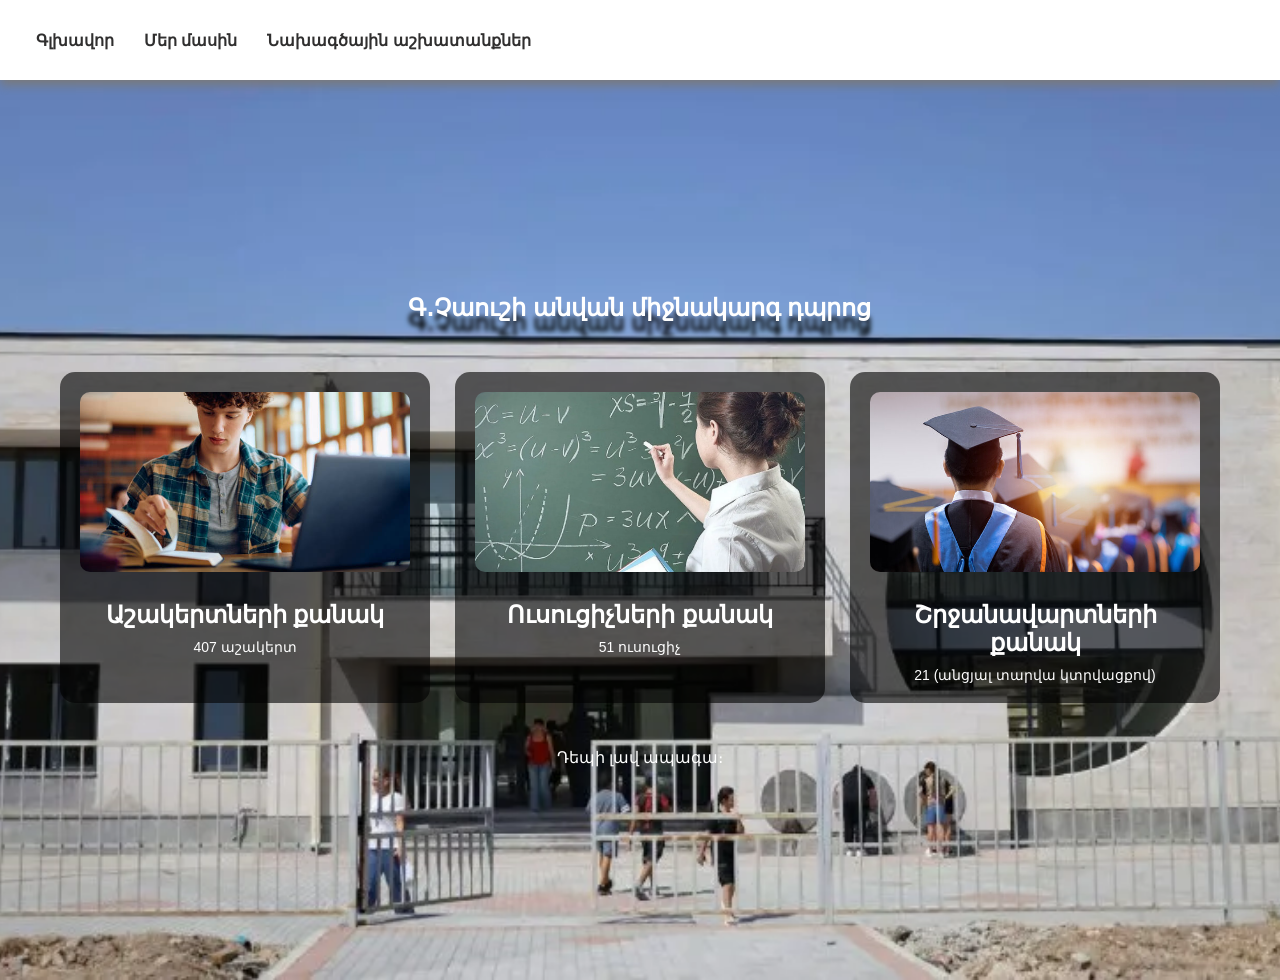
<file: pages/index.html>
<!doctype html>
<html lang="en">
  <head>
    <meta charset="UTF-8" />
    <meta name="viewport" content="width=device-width, initial-scale=1.0" />
    <title>Գ․Չաուշի անվան միջնակարգ դպրոց</title>
   
  </head>
  <link rel="stylesheet" href="../style/about.css" />
  <link rel="stylesheet" href="../style/home.css" />
  <body>
    <nav class="topbar">
      <ul class="links">
        <li><a href="../pages/index.html">Գլխավոր</a></li>
        <li><a href="../pages/about.html">Մեր մասին</a></li>
        <li><a href="">Նախագծային աշխատանքներ</a></li>
      </ul>

      <button class="burger" onclick="toggleNav()">
        <!-- Hamburger icon -->
        <svg
          class="hamburger-icon"
          width="28"
          height="28"
          viewBox="0 0 24 24"
          fill="none"
          aria-hidden="true"
        >
          <path
            d="M4 7h16M4 12h16M4 17h16"
            stroke="currentColor"
            stroke-width="2"
            stroke-linecap="round"
          />
        </svg>
        <!-- Close (X) icon -->
        <svg
          class="close-icon"
          width="28"
          height="28"
          viewBox="0 0 24 24"
          fill="none"
          aria-hidden="true"
        >
          <path
            d="M18 6L6 18M6 6l12 12"
            stroke="currentColor"
            stroke-width="2"
            stroke-linecap="round"
          />
        </svg>
      </button>
    </nav>
    <div class="overlay" onclick="closeNav()"></div>

    <aside class="drawer" aria-label="Mobile menu">
      <a href="../pages/index.html" onclick="closeNav()">Գլխավոր</a>
      <a href="../pages/about.html" onclick="closeNav()">Մեր մասին</a>
    </aside>

    <script>
      function toggleNav() {
        document.body.classList.toggle("nav-open");
      }
      function closeNav() {
        document.body.classList.remove("nav-open");
      }
    </script>
    <section class="SectionThreeCards">
      <div class="ContainerThreeCards">
        <h1 class="title">Գ․Չաուշի անվան միջնակարգ դպրոց</h1>

        <div class="CardsContent">
          <div class="cards">
            <img src="../img/istockphoto-1912514194-612x612.jpg" alt="" />
            <h2>Աշակերտների քանակ</h2>
            <p>407 աշակերտ</p>
          </div>

          <div class="cards">
            <img src="../img/rs.webp" alt="" />
            <h2>Ուսուցիչների քանակ</h2>
            <p>51 ուսուցիչ</p>
          </div>

          <div class="cards">
            <img src="../img/gr.jpg" alt="" />
            <h2>Շրջանավարտների քանակ</h2>
            <p>21 (անցյալ տարվա կտրվացքով)</p>
          </div>

          <div class="text">
            <p>Դեպի լավ ապագա։</p>
          </div>
        </div>
      </div>
    </section>
  </body>
</html>
</file>
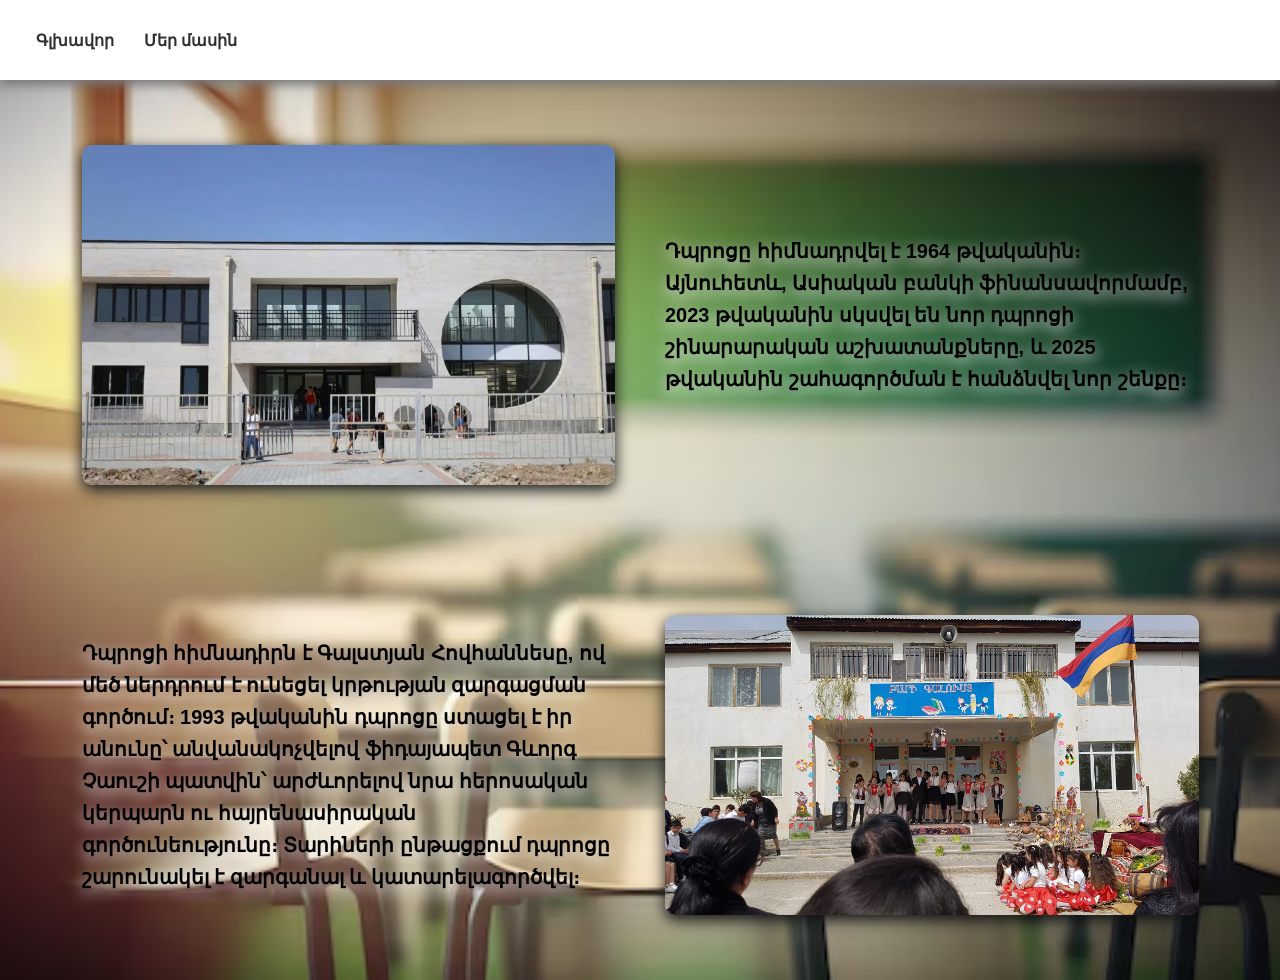
<file: pages/about.html>
<!doctype html>
<html lang="hy">
  <head>
    <meta charset="utf-8" />
    <meta name="viewport" content="width=device-width, initial-scale=1" />
    <title>Գ․Չաուշի անվան միջնակարգ դպրոց</title>
    <link rel="stylesheet" href="../style/about.css" />
  </head>
  <body>
    <nav class="topbar">
      <ul class="links">
        <li><a href="../pages/home.html">Գլխավոր</a></li>
        <li><a href="../pages/about.html">Մեր մասին</a></li>
        <!-- <li><a href="">Նախագծային աշխատանքներ</a></li> -->
      </ul>

      <button class="burger" onclick="toggleNav()">
        <!-- Hamburger icon -->
        <svg
          class="hamburger-icon"
          width="28"
          height="28"
          viewBox="0 0 24 24"
          fill="none"
          aria-hidden="true"
        >
          <path
            d="M4 7h16M4 12h16M4 17h16"
            stroke="currentColor"
            stroke-width="2"
            stroke-linecap="round"
          />
        </svg>
        <!-- Close (X) icon -->
        <svg
          class="close-icon"
          width="28"
          height="28"
          viewBox="0 0 24 24"
          fill="none"
          aria-hidden="true"
        >
          <path
            d="M18 6L6 18M6 6l12 12"
            stroke="currentColor"
            stroke-width="2"
            stroke-linecap="round"
          />
        </svg>
      </button>
    </nav>

    <div class="overlay" onclick="closeNav()"></div>

    <aside class="drawer" aria-label="Mobile menu">
      <a href="../pages/home.html" onclick="closeNav()">Գլխավոր</a>
      <a href="../pages/about.html" onclick="closeNav()">Մեր մասին</a>
      <!-- <a href="#" onclick="closeNav()">Ծառայություններ</a>
      <a href="#" onclick="closeNav()">Կապ</a> -->
    </aside>

    <header>
      <section class="sectionOne">
        <div class="container">
          <div class="imgwrapwr">
            <img src="../img/sasunikdp2.webp" alt="School image" />
          </div>
          <div class="comtetwraper">
            <div class="content">
              <p>
                Դպրոցը հիմնադրվել է <span class="bold">1964</span> թվականին։ Այնուհետև, Ասիական բանկի
                ֆինանսավորմամբ, <span class="bold">2023</span> թվականին սկսվել են նոր դպրոցի շինարարական
                աշխատանքները, և <span class="bold">2025</span> թվականին շահագործման է հանձնվել նոր շենքը։
              </p>
            </div>
          </div>
        </div> <div class="container">
          <div class="comtetwraper">
            <div class="content">
              <p>
                Դպրոցի հիմնադիրն է Գալստյան Հովհաննեսը, ով մեծ ներդրում է ունեցել
                կրթության զարգացման գործում։ 1993 թվականին դպրոցը ստացել է իր
                անունը՝ անվանակոչվելով ֆիդայապետ Գևորգ Չաուշի պատվին՝ արժևորելով
                նրա հերոսական կերպարն ու հայրենասիրական գործունեությունը։
                Տարիների ընթացքում դպրոցը շարունակել է զարգանալ և
                կատարելագործվել։
              </p>
            </div>
          </div>
          <div class="imgwrapwr">
            <img src="../img/hindp.jpg" alt="" />
          </div>
        </div>

      </section>
     
      <section class="sectionTwoCard">
        <div class="containerTwoCard">
          <div class="ContentCards">
            <div class="card1"></div>
            <div class="card2"></div>
          </div>
        </div>
      </section>
    </header>

    <script>
      function toggleNav() {
        document.body.classList.toggle("nav-open");
      }
      function closeNav() {
        document.body.classList.remove("nav-open");
      }
    </script>
  </body>
</html>
</file>
<file: style/about.css>
* {
  margin: 0;
  padding: 0;
  box-sizing: border-box;
}
:root {
  --nav-h: 80px;
  --nav-bg: rgba(0, 0, 0, 0.6);
  --drawer-bg: #111;
  --overlay: rgba(0, 0, 0, 0.55);
}

body {
  margin: 0;
  font-family: Arial, sans-serif;
}


/* Top bar */
.topbar {
  height: var(--nav-h);
  display: flex;
  align-items: center;
  justify-content: space-between;
  padding: 0 16px;
  /* background: var(--nav-bg); */
  background: rgb(255 255 255 / 60%);
  color: #fff;
  position: sticky;
  top: 0;
  z-index: 50;
  backdrop-filter: blur(6px);
  box-shadow: 0px 5px 10px rgb(122, 121, 121);
}


/* Desktop nav */
.links {
  display: flex;
  gap: 30px;
  list-style: none;
  margin: 0;
  padding: 20px;
}

.links a {
  font-weight: bold;
  color: #302f2f;
  text-decoration: none;
  font-size: 16px;
  transition: all 0.5s;
}
.links a:hover {
  color: rgb(177, 211, 211);
}

/* Burger button */
.burger {
  display: none; /* ՀԻՄՆԱԿԱՆՈՒՄ ԹԱՔՑՎԱԾ Է (Desktop) */
  width: 44px;
  height: 44px;
  border: 0;
  background: transparent;
color: #000000;
  padding: 0;
  cursor: pointer;
}
.burger svg {
  position: absolute;
  transform: translate(-50%, -50%);
}
.hamburger-icon {
  opacity: 1;
}
.close-icon {
  opacity: 0;
}
body.nav-open .hamburger-icon {
  opacity: 0;
}
body.nav-open .close-icon {
  opacity: 1;
}

/* Overlay + Drawer (mobile) */
.overlay {
  position: fixed;
  inset: 0;
  background: var(--overlay);
  opacity: 0;
  pointer-events: none;
  transition: opacity 0.2s ease;
  z-index: 60;
}

.drawer {
  position: fixed;
  top: 0;
  right: 0;
  height: 100vh;
  width: min(320px, 82vw);
  background: var(--drawer-bg);
  transform: translateX(100%);
  transition: transform 0.25s ease;
  z-index: 70;
  padding: 18px 16px;
  display: flex;
  flex-direction: column;
  gap: 12px;
}

.drawer a {
  color: #fff;
  text-decoration: none;
  padding: 12px 10px;
  border-radius: 10px;
  background: rgba(255, 255, 255, 0.06);
}
.drawer a:hover {
  background: rgba(255, 255, 255, 0.12);
}

/* Open state */
body.nav-open .overlay {
  opacity: 1;
  pointer-events: auto;
}
body.nav-open .drawer {
  transform: translateX(0);
}

/* Responsive - ՓՈՔՐ ԷԿՐԱՆՆԵՐ */
@media (max-width: 1024px) {
  .links {
    display: none;
  } /* Թաքցնել սովորական մենյուն */

  .burger {
    display: grid; /* ՑՈՒՅՑ ՏԱԼ կոճակը միայն այստեղ */
    place-items: center;
  }
}

/* Ընդհանուր սեկցիան */
.sectionOne {
   background-image: url(../img/aboutschool.avif); 
  background-repeat: no-repeat;
  background-position: center;
  background-size: cover;
  min-height: 100vh;
  font-family: serif;
  width: 100%;
  display: grid;
  place-items: center;
}
  

/* Կոնտեյները */
.container {
  width: 90%; /* Ճկունության համար */
  max-width: 1117px; /* Առավելագույն չափը */
  display: grid;
  grid-template-columns: repeat(2, 1fr);
  grid-gap: 50px;
  padding: 1rem 0;
  align-items: center;
}

.imgwrapwr img {
  width: 100%;
  border-radius: 10px;
  box-shadow: #111 0px 5px 15px;
  height: auto;
  display: block;
  object-fit: cover;
}

/* Տեքստի հատվածը */
.comtetwraper p {
  color: rgb(0, 0, 0);
  text-shadow: #fff 0px 5px 15px;
  font-weight: bold;
  font-family: "Segoe UI", Tahoma, Geneva, Verdana, sans-serif;
  font-size: 20px; /* Մի փոքր մեծացրել եմ ընթեռնելիության համար */
  line-height: 1.6;
  margin: 0;
}
.bold {
  font-size: 20px;
}

/* Responsive - Պլանշետ և ցածր */
@media (max-width: 991px) {
  .container {
    grid-template-columns: 1fr; /* Դառնում է մեկ սյունակ */
    text-align: center;
  }

  .comtetwraper {
    padding-left: 0;
    order: 1;
  }
}

/* Responsive - Հեռախոս */
@media (max-width: 514px) {
  .comtetwraper p {
    font-size: 15px;
    line-height: 1.5;
  }
}
</file>
<file: style/home.css>
body {
        font-family: Arial, sans-serif;
      }
      .SectionThreeCards {
        background-image: url("../img/sasunikdp2.webp");
        min-height: 100vh;
        background-repeat: no-repeat;
        background-size: cover;
        background-position: center;
        display: flex;
        align-items: center;
        justify-content: center;
      }

      .ContainerThreeCards {
        max-width: 1200px;
        width: 100%;
        padding: 40px 20px;
      }

      .title {
        text-align: center;
        margin-bottom: 50px;
        color: rgb(255, 255, 255);
        text-shadow: black 0px 15px 5px;
      }

      .CardsContent {
        display: grid;
        grid-template-columns: repeat(3, 1fr);
        gap: 25px;
      }

      .cards {
        background: rgba(0, 0, 0, 0.6);
        border-radius: 15px;
        padding: 20px;
        text-align: center;
        color: white;
        transition: 0.3s;
      }

      .cards:hover {
        transform: translateY(-10px);
      }

      .cards img {
        width: 100%;
        height: 180px;
        object-fit: cover;
        border-radius: 10px;
        margin-bottom: 15px;
      }

      .cards h2 {
        margin: 10px 0;
      }

      .cards p {
        font-size: 14px;
      }

      .text {
        grid-column: 1 / -1;
        text-align: center;
        color: white;
        margin-top: 20px;
      }

      /* Tablet */
      @media (max-width: 1024px) {
        .CardsContent {
          grid-template-columns: repeat(2, 1fr);
        }
      }

      /* Phone */
      @media (max-width: 768px) {
        .CardsContent {
          grid-template-columns: 1fr;
        }
      }
</file>
